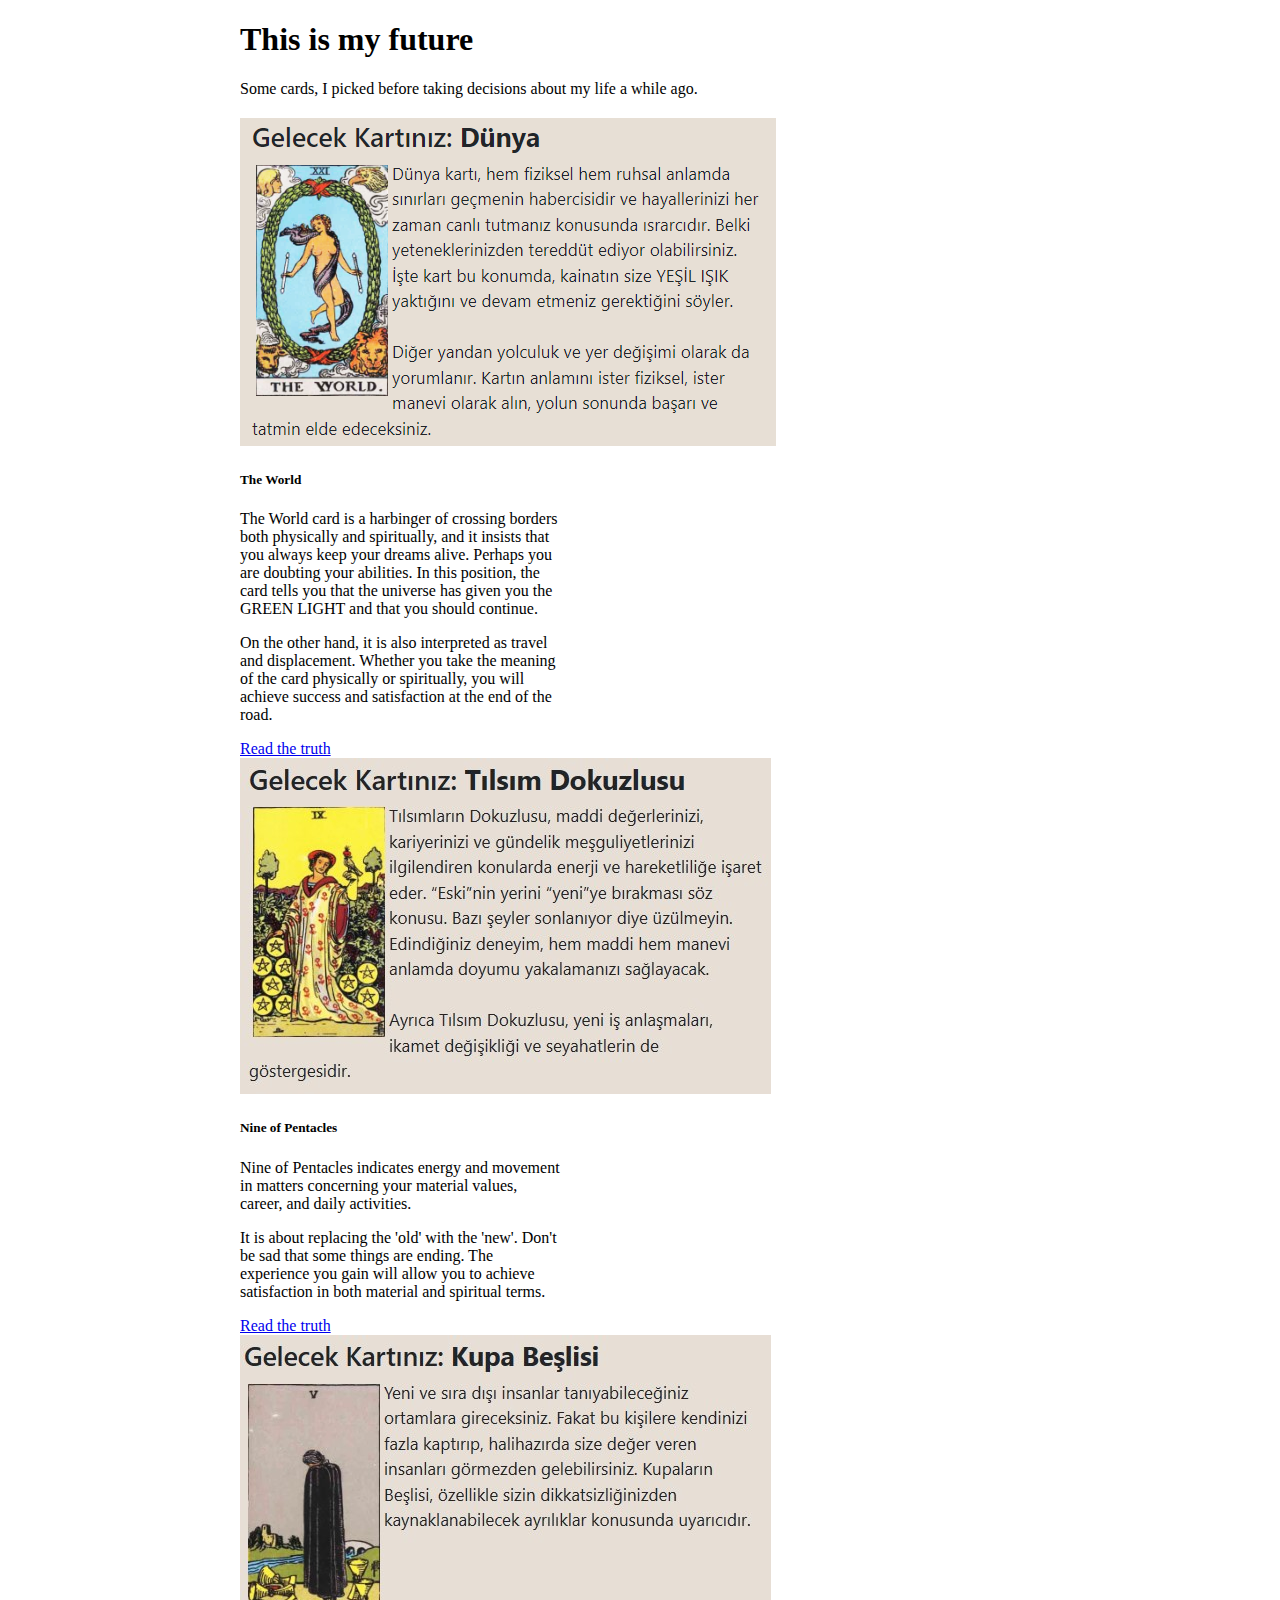
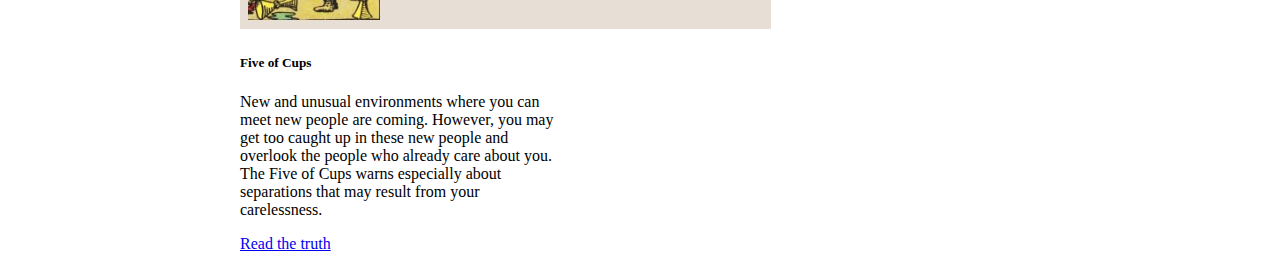
<file: index.html>
<!DOCTYPE html>

<html lang="en">
    <head>
        <meta name="viewport" content="width=device-width, initial-scale=1.0">
        <link href="https://cdn.jsdelivr.net/npm/bootstrap@5.2.3/dist/css/bootstrap.min.css" rel="stylesheet" integrity="sha384-rbsA2VBKQhggwzxH7pPCaAqO46MgnOM80zW1RWuH61DGLwZJEdK2Kadq2F9CUG65" crossorigin="anonymous">
        <script src="https://cdn.jsdelivr.net/npm/bootstrap@5.2.3/dist/js/bootstrap.bundle.min.js" integrity="sha384-kenU1KFdBIe4zVF0s0G1M5b4hcpxyD9F7jL+jjXkk+Q2h455rYXK/7HAuoJl+0I4" crossorigin="anonymous"></script>
        <link href="styles.css" rel="stylesheet">
        <title>My Fortune</title>
    </head>
    <body class="shrinkedbody">
        <h1>This is my future</h1>
        <div style="padding-bottom: 20px;">
            Some cards, I picked before taking decisions about my life a while ago.
        </div>
        <div class="row">
            <div class="col-sm-6 mb-3">
                <div class="card" style="width: 20rem;">
                    <img src="Gelecek.png" class="card-img-top" alt="Tarot card about the future">
                    <div class="card-body">
                      <h5 class="card-title">The World</h5>
                      <p class="card-text">
                        The World card is a harbinger of crossing borders both physically and spiritually,
                        and it insists that you always keep your dreams alive. Perhaps you are doubting your abilities.
                        In this position, the card tells you that the universe has given you the GREEN LIGHT and that you should continue.
                      </p>
                      <p class="card-text">
                        On the other hand, it is also interpreted as travel and displacement.
                        Whether you take the meaning of the card physically or spiritually,
                        you will achieve success and satisfaction at the end of the road.</p>
                      <a href="world.html" class="btn btn-primary">Read the truth</a>
                    </div>
                </div>
            </div>
            <div class="col-sm-6 mb-3">
                <div class="card" style="width: 20rem;">
                    <img src="Gelecek2.jpg" class="card-img-top" alt="Tarot card 2 about the future">
                    <div class="card-body">
                      <h5 class="card-title">Nine of Pentacles</h5>
                      <p class="card-text">
                        Nine of Pentacles indicates energy and movement in matters concerning your material values, career, and daily activities.
                      </p>
                      <p class="card-text"></p>
                        It is about replacing the 'old' with the 'new'. Don't be sad that some things are ending. The experience you gain will allow you to achieve satisfaction in both material and spiritual terms.
                      </p>
                      <a href="pentacles.html" class="btn btn-primary">Read the truth</a>
                    </div>
                </div>
            </div>
            <div class="col-sm-6 mb-3">
                <div class="card" style="width: 20rem;">
                    <img src="Gelecek3.jpg" class="card-img-top" alt="Tarot card 3 about the future">
                    <div class="card-body">
                      <h5 class="card-title">Five of Cups</h5>
                      <p class="card-text">
                        New and unusual environments where you can meet new people are coming.
                        However, you may get too caught up in these new people and overlook the people who already care about you.
                        The Five of Cups warns especially about separations that may result from your carelessness.
                      </p>
                      <a href="cups.html" class="btn btn-primary">Read the truth</a>
                    </div>
                </div>
            </div>
          </div>
    </body>
</html>
</file>
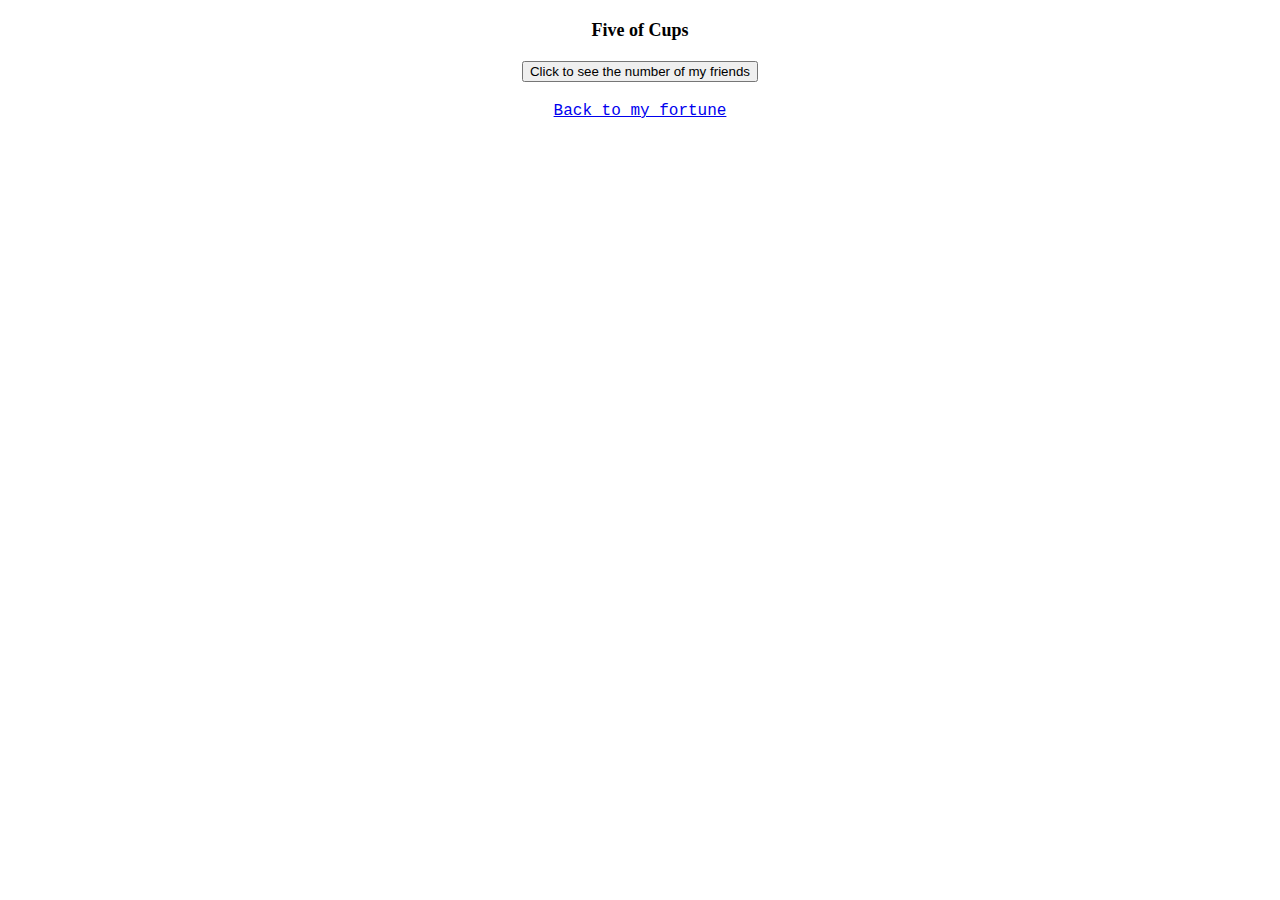
<file: cups.html>
<!DOCTYPE html>

<html lang="en">
    <head>
        <meta name="viewport" content="width=device-width, initial-scale=1.0">
        <link href="styles.css" rel="stylesheet">
        <link href="https://cdn.jsdelivr.net/npm/bootstrap@5.2.3/dist/css/bootstrap.min.css" rel="stylesheet" integrity="sha384-rbsA2VBKQhggwzxH7pPCaAqO46MgnOM80zW1RWuH61DGLwZJEdK2Kadq2F9CUG65" crossorigin="anonymous">
        <script src="https://cdn.jsdelivr.net/npm/bootstrap@5.2.3/dist/js/bootstrap.bundle.min.js" integrity="sha384-kenU1KFdBIe4zVF0s0G1M5b4hcpxyD9F7jL+jjXkk+Q2h455rYXK/7HAuoJl+0I4" crossorigin="anonymous"></script>
        <title>Five of Cups</title>
    </head>
    <body class="shrinkedbody">
        <div class = "header">Five of Cups</div>
        <div align="center">
        <button type="button" class="btn btn-lg btn-danger" data-bs-toggle="popover" data-bs-title="Number of my friends" data-bs-content="Friends? What friends?">Click to see the number of my friends</button>
        </div>
        <div class = "instruction">
            <a href="index.html">Back to my fortune</a>
        </div>
        <script>
            const popoverTriggerList = document.querySelectorAll('[data-bs-toggle="popover"]')
            const popoverList = [...popoverTriggerList].map(popoverTriggerEl => new bootstrap.Popover(popoverTriggerEl))
        </script>
    </body>
</html>
</file>
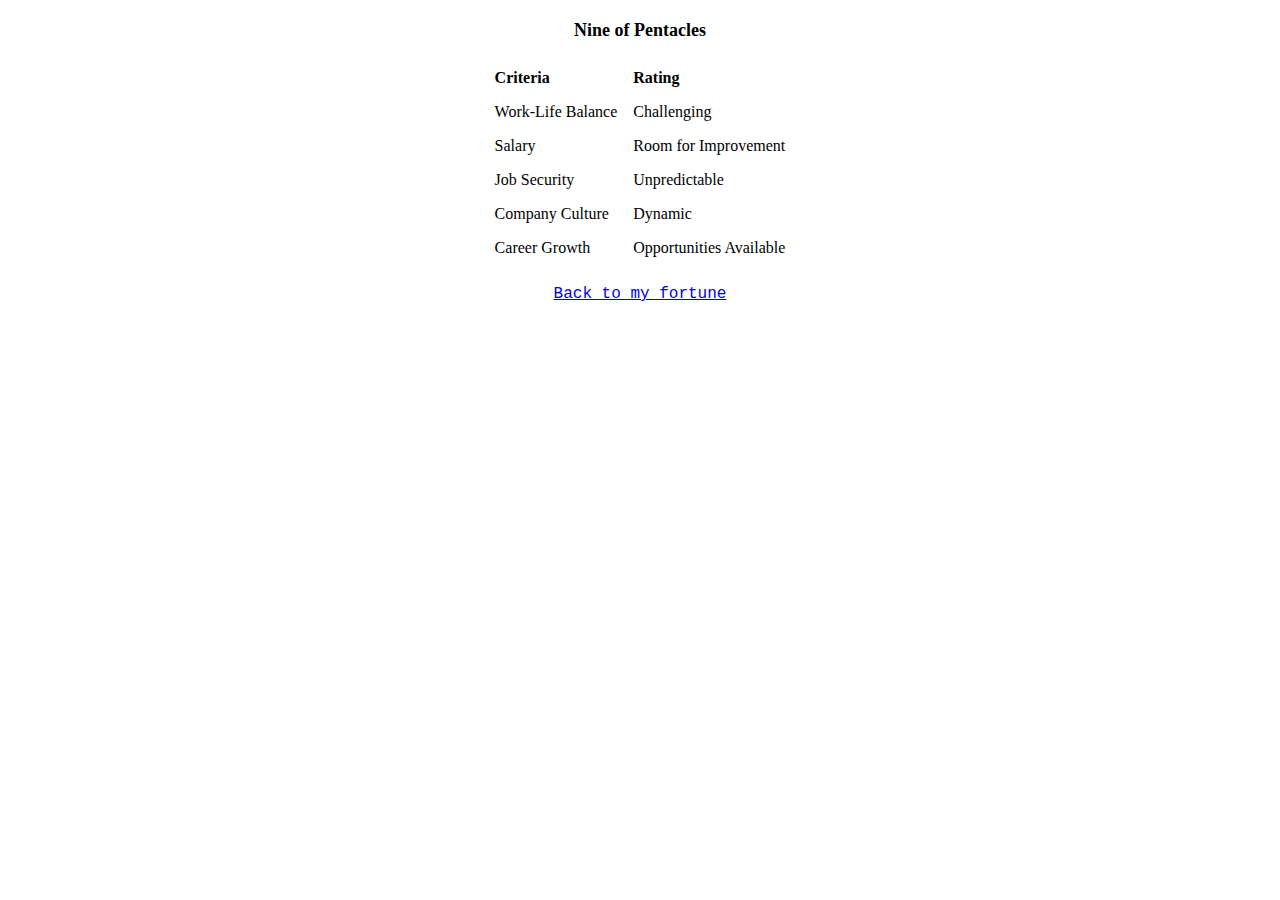
<file: pentacles.html>
<!DOCTYPE html>

<html lang="en">
    <head>
        <meta name="viewport" content="width=device-width, initial-scale=1.0">
        <link href="styles.css" rel="stylesheet">
        <title>Nine of Pentacles</title>
    </head>
    <body class="shrinkedbody">
        <div class = "header">Nine of Pentacles</div>

        <table>
            <tr>
                <th>Criteria</th>
                <th>Rating</th>
            </tr>
            <tr>
                <td>Work-Life Balance</td>
                <td>Challenging</td>
            </tr>
            <tr>
                <td>Salary</td>
                <td>Room for Improvement</td>
            </tr>
            <tr>
                <td>Job Security</td>
                <td>Unpredictable</td>
            </tr>
            <tr>
                <td>Company Culture</td>
                <td>Dynamic</td>
            </tr>
            <tr>
                <td>Career Growth</td>
                <td>Opportunities Available</td>
            </tr>
        </table>

        <div class = "instruction">
            <a href="index.html">Back to my fortune</a>
        </div>
    </body>
</html>
</file>
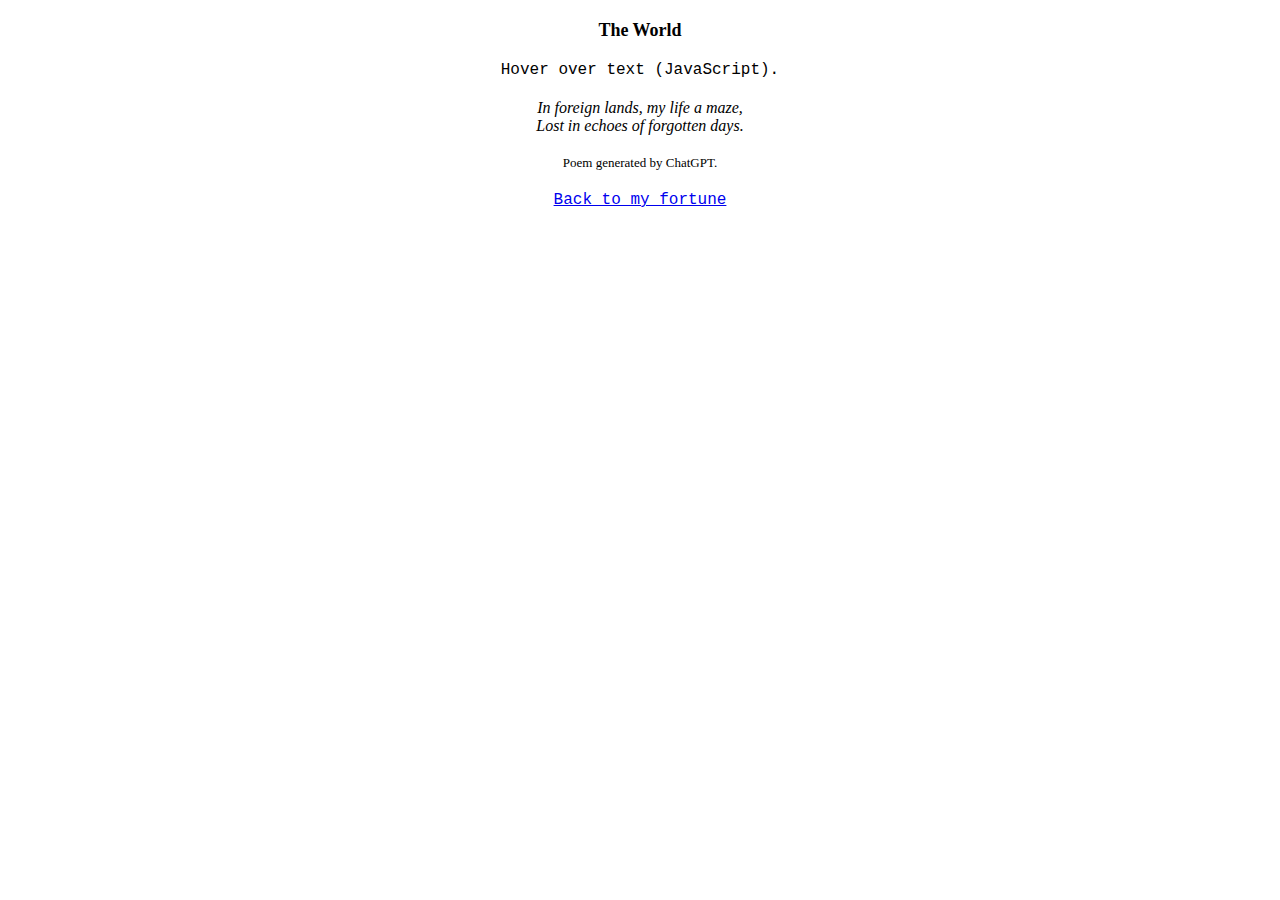
<file: world.html>
<!DOCTYPE html>

<html lang="en">
    <head>
        <meta name="viewport" content="width=device-width, initial-scale=1.0">
        <link href="styles.css" rel="stylesheet">
        <title>The world</title>
    </head>
    <body class="shrinkedbody">
        <div class = "header">The World</div>
        <div class = "instruction">
            Hover over text (JavaScript).
        </div>
        <div id="hoverText" class = "italic-text">
            In foreign lands, my life a maze,<br>
            Lost in echoes of forgotten days.
        </div>
        <div class = "footer">
            Poem generated by ChatGPT.
        </div>
        <div class = "instruction">
            <a href="index.html">Back to my fortune</a>
        </div>

        <script>
            // JavaScript to change text on hover
            const hoverElement = document.getElementById('hoverText');
            const originalText = hoverElement.innerHTML;

            // Event listener for mouseenter event
            hoverElement.addEventListener('mouseenter', function() {
                this.innerHTML = 'My life is f*cked up!';
            });

            // Event listener for mouseleave event
            hoverElement.addEventListener('mouseleave', function() {
                this.innerHTML = originalText;
            });
        </script>
    </body>
</html>
</file>
<file: styles.css>
/* CSS to set the image size relative to the page width */

.shrinkedbody{
    margin: 0 auto; /* Center the body content */
    max-width: 800px; /* Set maximum width */
}

/* Italic text */
.italic-text {
    font-style: italic;
    margin-top: 20px; /* Add margin before paragraph */
    margin-bottom: 20px; /* Add margin after paragraph */
    text-align: center;
}

/* Header with large text */
.header
{
    font-size: large;
    font-weight: bold;
    margin-top: 20px; /* Add margin before paragraph */
    margin-bottom: 20px; /* Add margin after paragraph */
    text-align: center;
}

/* Footer with small text */
.instruction
{
    font-family: 'Courier New', Courier, monospace;
    margin-top: 20px; /* Add margin before paragraph */
    margin-bottom: 20px; /* Add margin after paragraph */
    text-align: center;
}

/* Footer with small text */
.footer
{
    font-size: small;
    margin-top: 20px; /* Add margin before paragraph */
    margin-bottom: 20px; /* Add margin after paragraph */
    text-align: center;
}

table {
    border-collapse: collapse;
    margin: 0 auto;
}
th, td {
    text-align: left;
    padding: 8px;
}
</file>
